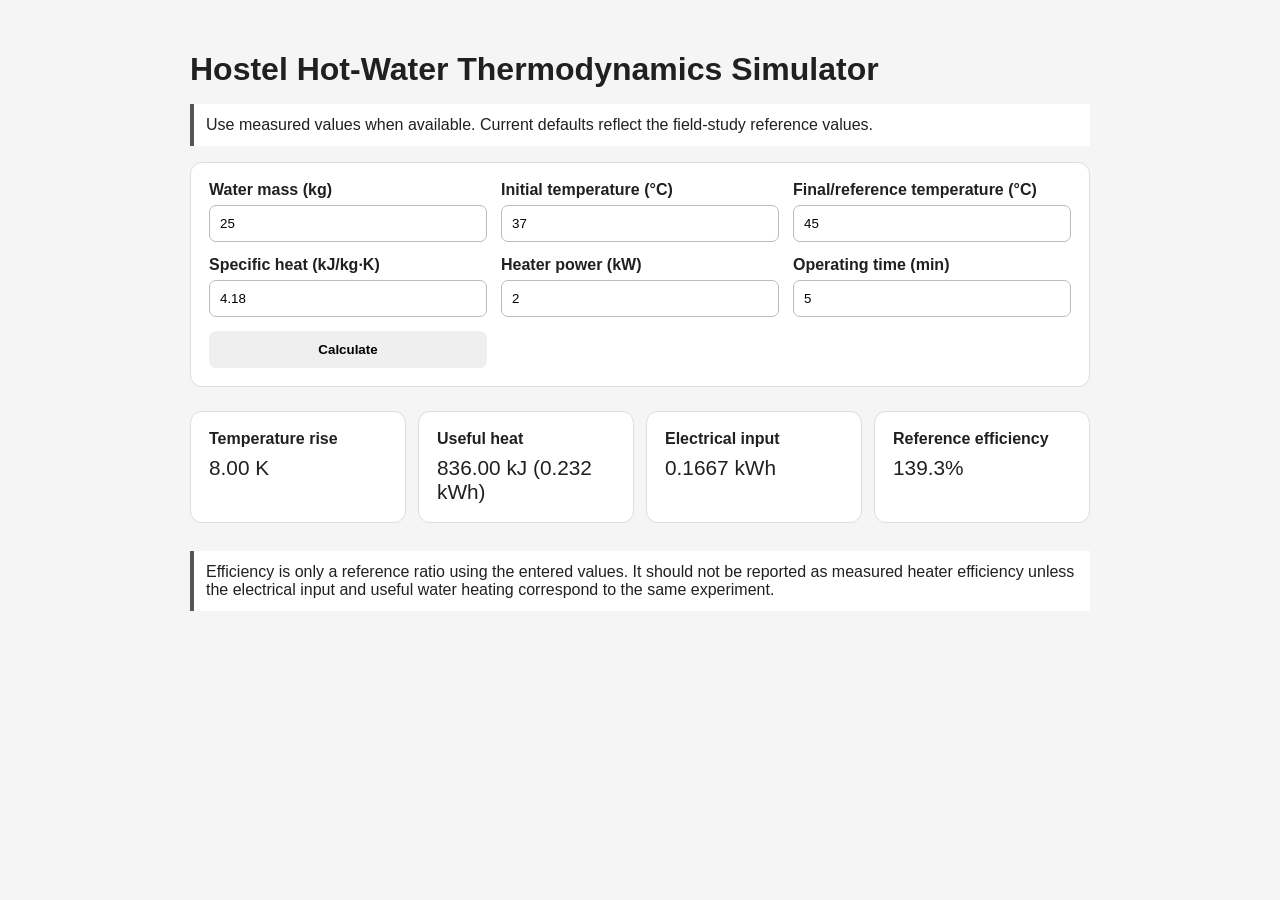
<file: 07-Thermodynamics-Simulator/index.html>
<!DOCTYPE html><html lang="en"><head><meta charset="UTF-8"><meta name="viewport" content="width=device-width,initial-scale=1"><title>Hostel Hot-Water Thermodynamics Simulator</title><link rel="stylesheet" href="style.css"></head><body><main><h1>Hostel Hot-Water Thermodynamics Simulator</h1><p class="note">Use measured values when available. Current defaults reflect the field-study reference values.</p><section class="card"><label>Water mass (kg)<input id="m" type="number" value="25" step="0.1"></label><label>Initial temperature (°C)<input id="t1" type="number" value="37" step="0.1"></label><label>Final/reference temperature (°C)<input id="t2" type="number" value="45" step="0.1"></label><label>Specific heat (kJ/kg·K)<input id="cp" type="number" value="4.18" step="0.01"></label><label>Heater power (kW)<input id="p" type="number" value="2" step="0.1"></label><label>Operating time (min)<input id="time" type="number" value="5" step="0.1"></label><button onclick="calc()">Calculate</button></section><section class="results"><div><b>Temperature rise</b><span id="dt">—</span></div><div><b>Useful heat</b><span id="q">—</span></div><div><b>Electrical input</b><span id="e">—</span></div><div><b>Reference efficiency</b><span id="eta">—</span></div></section><p class="note">Efficiency is only a reference ratio using the entered values. It should not be reported as measured heater efficiency unless the electrical input and useful water heating correspond to the same experiment.</p></main><script src="script.js"></script></body></html>
</file>
<file: 07-Thermodynamics-Simulator/style.css>
body{font-family:Arial,sans-serif;max-width:900px;margin:auto;padding:30px;background:#f5f5f5;color:#202020}h1{margin-bottom:8px}.card,.results div{background:white;border:1px solid #ddd;border-radius:12px;padding:18px;margin:12px 0}.card{display:grid;grid-template-columns:repeat(auto-fit,minmax(220px,1fr));gap:14px}label{display:flex;flex-direction:column;gap:6px;font-weight:600}input{padding:10px;border:1px solid #bbb;border-radius:7px}button{padding:11px 16px;border:0;border-radius:7px;cursor:pointer;font-weight:700}.results{display:grid;grid-template-columns:repeat(auto-fit,minmax(180px,1fr));gap:12px}.results div{display:flex;flex-direction:column;gap:8px}.results span{font-size:1.3rem}.note{background:#fff;border-left:4px solid #555;padding:12px}
</file>
